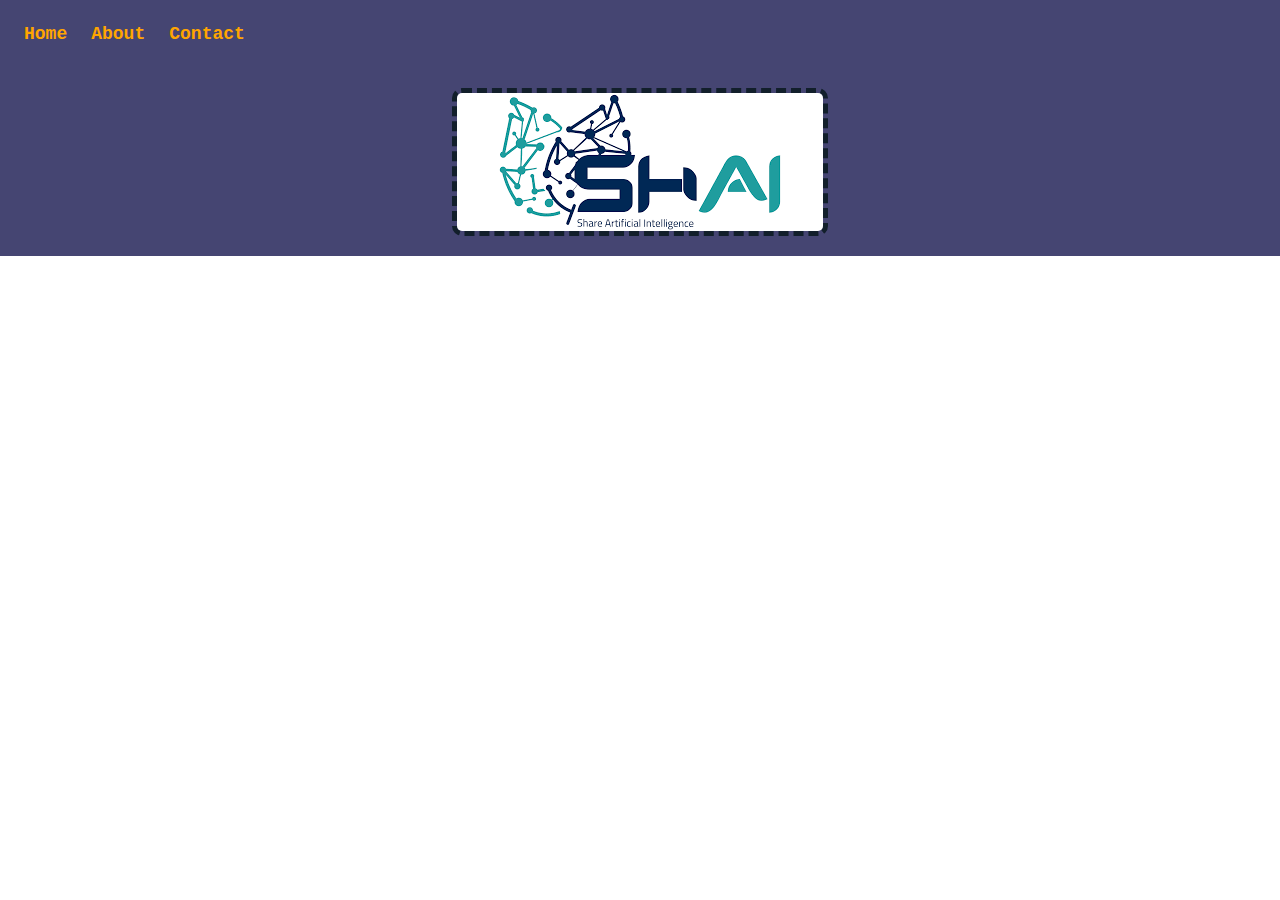
<file: CSS 1 navbar+section/index.html>
<!DOCTYPE html>
<html lang="en">
<head>
    <meta charset="UTF-8">
    <meta name="viewport" content="width=device-width, initial-scale=1.0">
    <title>Code Hub</title>
    <link rel="stylesheet" href="./css/style.css">
</head>
<body>
    
    <nav class="nav-menu">
        <ul class="list">
            <li class="item">Home</li>
            <li class="item">About</li>
            <li class="item">Contact</li>
        </ul>
    </nav>

    <section class="top-section">
        <img src="[data-uri]" alt="shai company" class="main-image">
    </section>

</body>
</html>
</file>
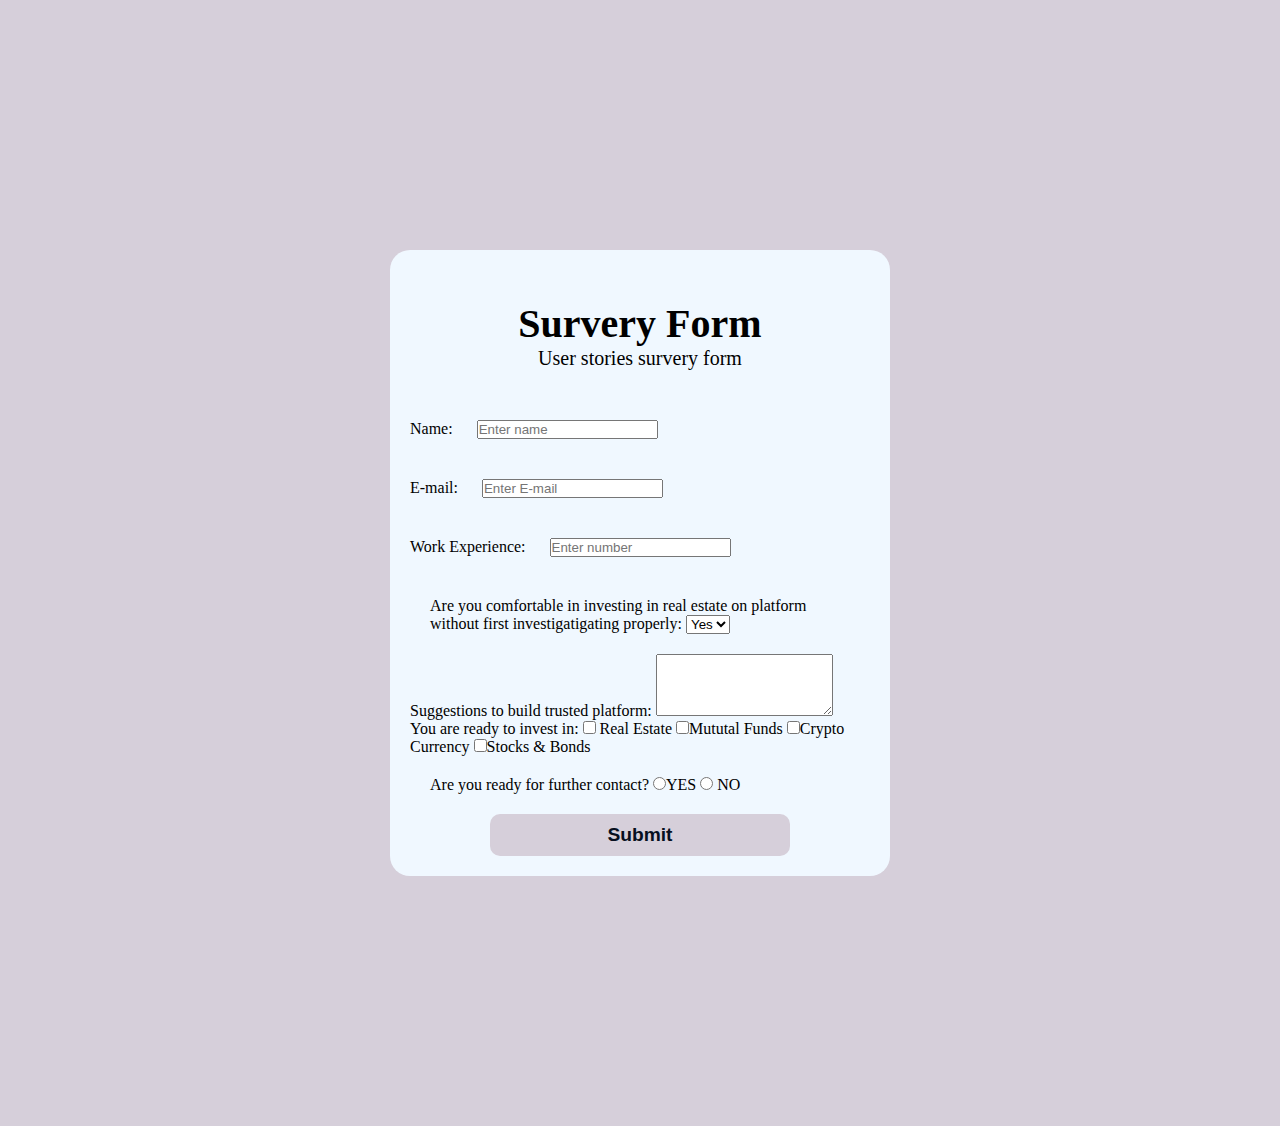
<file: CSS2 Survery Form/index.html>
<!DOCTYPE html>
<html lang="en">
<head>
    <meta charset="UTF-8">
    <meta name="viewport" content="width=device-width, initial-scale=1.0">
    <title>Survery Form</title>
    <link rel="stylesheet" href="./css/style.css">
</head>
<body>
    <section class="form-container" >
        <div class="form-title">
            <h1>Survery Form</h1>
            <span>User stories survery form</span>
        </div>
            <form>
                <div class="d-flex">   
                    <label  for="">Name:  <input type="text" placeholder="Enter name" class="input" /></label>

                    <label for="">E-mail:  <input type="email" placeholder="Enter E-mail" class="input"/></label>

                    <label   for="">Work Experience:  <input type="tel" placeholder="Enter number" class="input" /></label>

                    <label class="input" for="">Are you comfortable in investing in real estate on platform without first investigatigating properly:
                        <select name="" id="">
                            <option value="">Yes</option>
                            <option value="">NO</option>
                        </select>
                    </label>

                    <label  for="">Suggestions to build trusted platform: <textarea rows="4" cols="20"></textarea></label>

                    <label class="label" for="">You are ready to invest in:
                      
                        <input  type="checkbox" /> <label  for="">Real Estate</label>
                        <input  type="checkbox" /><label for="">Mututal Funds</label>          
                        <input  type="checkbox" /><label  for="">Crypto Currency</label>           
                        <input  type="checkbox" /><label  for="">Stocks & Bonds</label>

                    </label>              
              
                    <label class="input" for="">Are you ready for further contact?
                        <input  type="radio" name="contact" value="yes" /><label   for="">YES</label>
                        <input type="radio" name="contact" value="no" /> <label   for="">NO</label>            
                    </label>    
                    
                    <button class="btn" type="submit">Submit</button>
                </div> 
            </form>
        
    </section>
</body>
</html>
</file>
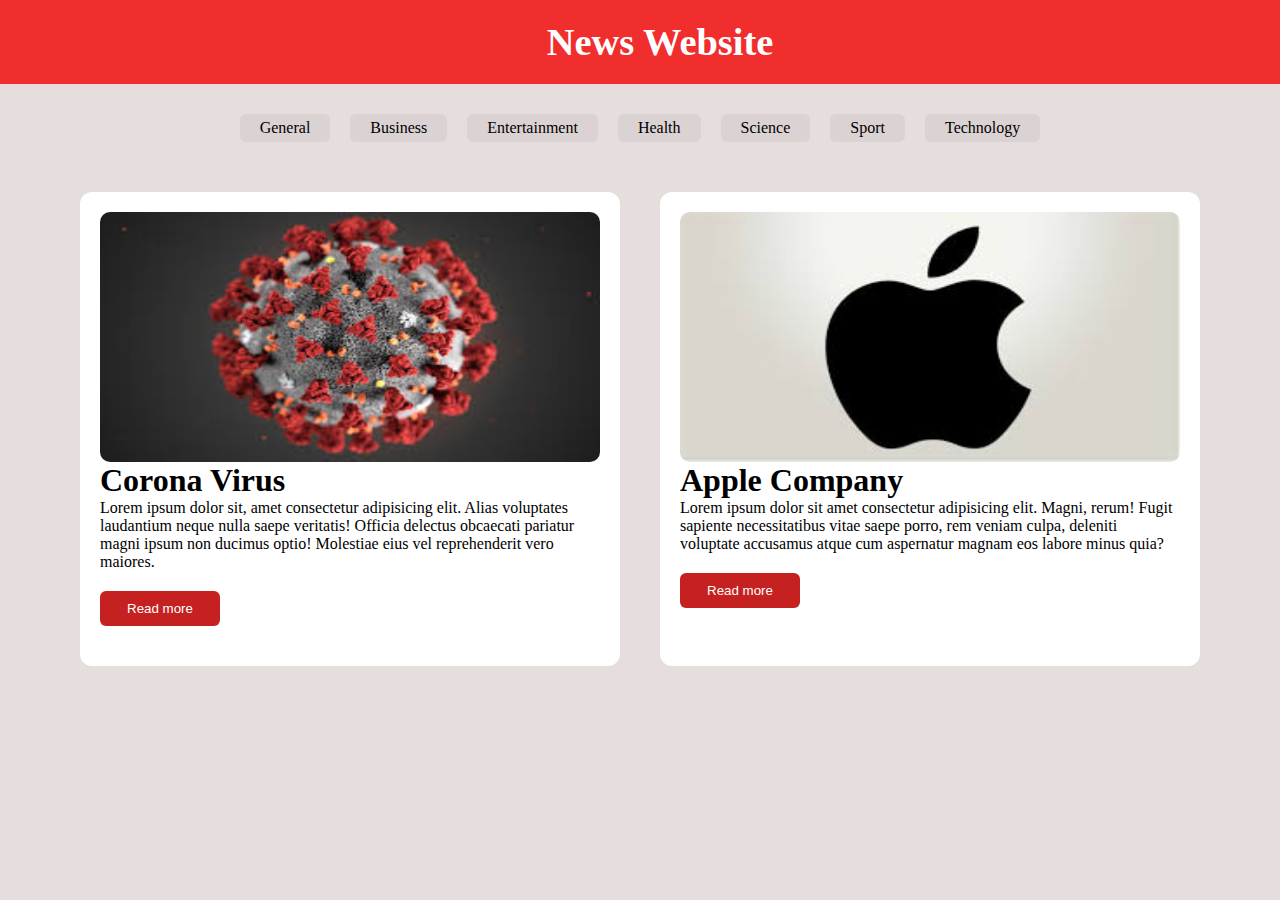
<file: CSS3 Small WebPage using flex/index.html>
<!DOCTYPE html>
<html lang="en">
<head>
    <meta charset="UTF-8">
    <meta name="viewport" content="width=device-width, initial-scale=1.0">
    <title>Document</title>
    <link rel="stylesheet" href="./css/style.css">
</head>
<body>

    <header class="header">
        <h1>News Website</h1>
    </header>

    <section>
        <ul class="list">
            <li class="item" >General</li>
            <li class="item">Business</li>
            <li class="item">Entertainment</li>
            <li class="item">Health</li>
            <li class="item">Science</li>
            <li class="item">Sport</li>
            <li class="item">Technology</li>
        </ul>
    </section>

    <section>
        <div class="d-flex">
            <div class="card">
                <img class="img" src="./img/coronavirus.jpeg" alt="coronavirus">
                <h1>Corona Virus</h1>
                <p>Lorem ipsum dolor sit, amet consectetur adipisicing elit. Alias voluptates laudantium neque nulla saepe veritatis! Officia delectus obcaecati pariatur magni ipsum non ducimus optio! Molestiae eius vel reprehenderit vero maiores.</p>
                <button class="btn">Read more</button>
            </div>
    
            <div class="card">
                <img class="img" src="./img/apple logo.jpeg" alt="apple logo">
                <h1>Apple Company</h1>
                <p>Lorem ipsum dolor sit amet consectetur adipisicing elit. Magni, rerum! Fugit sapiente necessitatibus vitae saepe porro, rem veniam culpa, deleniti voluptate accusamus atque cum aspernatur magnam eos labore minus quia?</p>
                <button class="btn">Read more</button>
            </div>   
        </div>
    </section>
</body>
</html>
</file>
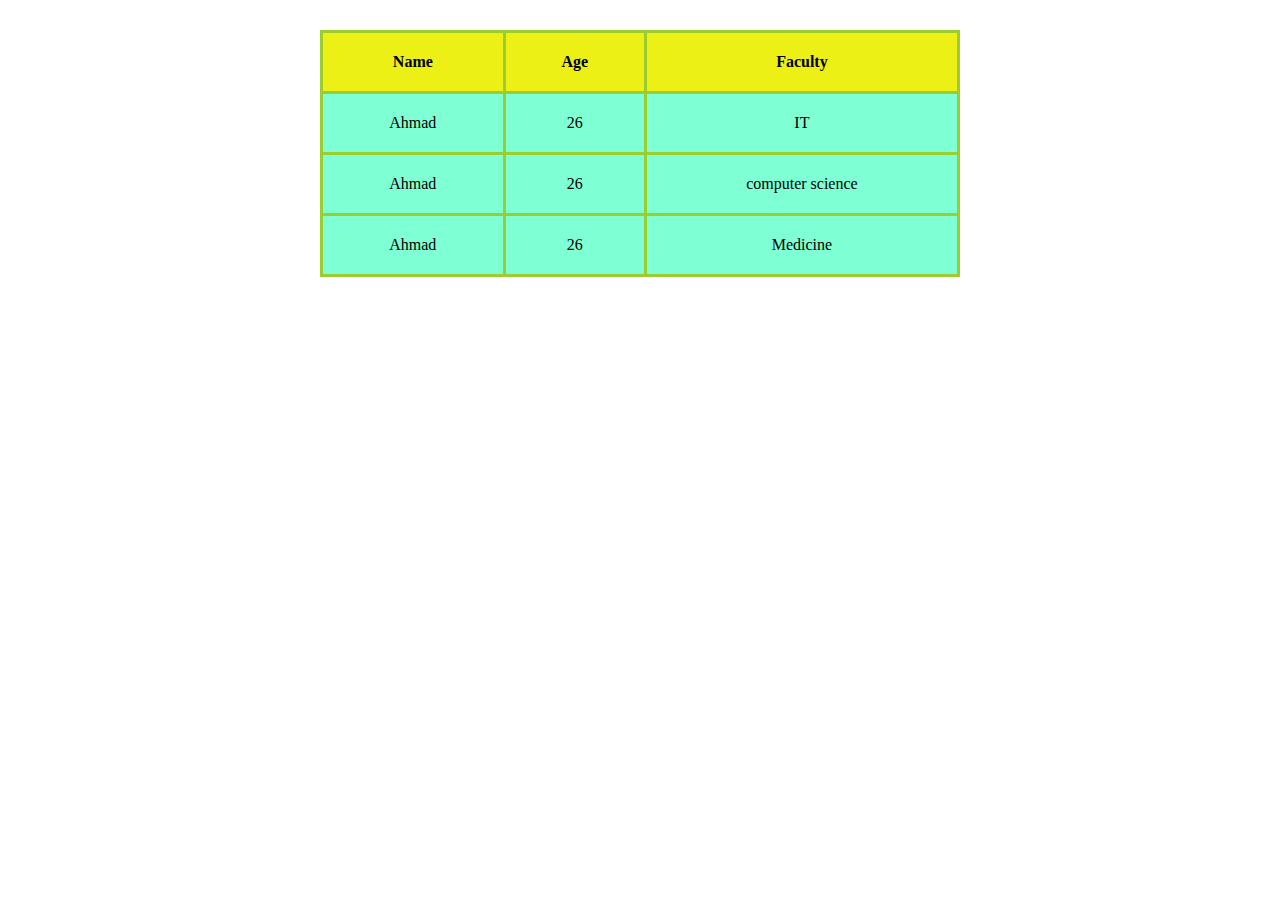
<file: CSS3 Table/index.html>
<!DOCTYPE html>
<html lang="en">
<head>
    <meta charset="UTF-8">
    <meta name="viewport" content="width=device-width, initial-scale=1.0">
    <title>Document</title>
    <link rel="stylesheet" href="./css/style.css">
</head>
<body>
    <table class="table">
        <tr>
           
                <th class="heading" >Name</th>
                <th class="heading">Age</th>
                <th class="heading">Faculty</th>
         
        </tr>

        <tr>
            <td  class="content">Ahmad</td>
            <td  class="content">26</td>
            <td  class="content">IT</td>
        </tr>

        <tr >
            <td class="content">Ahmad</td>
            <td class="content">26</td>
            <td class="content">computer science</td>
        </tr>

        <tr >
            <td class="content">Ahmad</td>
            <td class="content">26</td>
            <td class="content"> Medicine</td>
        </tr>
        
    </table>
    
</body>
</html>
</file>
<file: CSS 1 navbar+section/css/style.css>
*
{
margin: 0;
padding: 0;

}

.list
{
    list-style-type: none;
    color: orange;
    font-size: 18px;
    font-family: 'Courier New', Courier, monospace;
    font-weight: 600;
    display: flex;
    
}

.item
{
    margin: 12px;
}

.nav-menu
{
    background-color: rgb(69, 69, 114);
    padding: 12px;
}

.main-image
{
border-radius: 10px;
margin: auto;
display: block; 
border: 5px dashed rgb(18, 31, 43);

}

.top-section

{
  background-color: rgb(69, 69, 114) ;
  padding: 20px;
 
}
</file>
<file: CSS2 Survery Form/css/style.css>
*
{
margin: 0px;
padding: 0px;
box-sizing: border-box;

}

body
{
 background-color: rgb(214, 207, 218);  
}


.d-flex
{
display: flex;
flex-direction: column;

}

.form-container
{
   background-color: aliceblue;
   padding: 20px; 
   border-radius: 20px;
   width: 500px;
   height: 500ppx;
   margin: 250px auto;

}

.form-title
{
text-align: center;
font-size: 20px;
margin: 30px;
}



.btn
{

    background-color:  rgb(214, 207, 218) ;
    border-radius: 10px;
    border: none ;
    width: 300px;
    padding: 10px;
    font-size: larger;
    font-weight:bold;
    margin: auto;
    color:rgb(7, 15, 32);
}

.input
{
margin: 20px;
}
</file>
<file: CSS3 Small WebPage using flex/css/style.css>
*
{
    padding: 0px;
    margin: 0px;
} 

body
{
  background-color: rgb(230, 221, 221);
}

.header
{
    background-color: rgb(240, 46, 46);
    text-align: center;
    width: 100%;
    margin: 0px ;
    padding: 20px;
    color: white;
    font-size:larger;
}


.list
{
    list-style: none;
    display: flex;
    margin: 20px;
    justify-content:center;
}

.item
{
    display: flex;
    margin:10px ;
    background-color: rgb(128, 128, 128,0.1);
    padding:5px 20px ;
    border-radius: 6px;   
}

.d-flex
{
    display: flex;
    justify-content: center;
}

.card
{
    margin:20px;
    border-radius: 12px;
    background-color: white;
    width: 500px;
    padding:  20px;
}

.btn
{
    color:white;
    background-color: rgb(197, 33, 33);
    width: 120px;
    margin: 20px auto;
    border-radius: 6px;
    border: none;
    padding: 10px;
}

.img
{
    margin: auto;   
    display: flex;
    border-radius: 10px;
    width: 500px;
    height: 250px;
}
</file>
<file: CSS3 Table/css/style.css>
*
{
 margin: 0px;
 padding: 0px;
}

.table,.content,.heading
{
 border: 3px solid yellowgreen;  
 border-collapse: collapse; 
 padding: 20px;

}

.table
{
 margin: 30px auto;
 width: 50%;
 background-color:rgb(236, 240, 21);


}

.content
{
    text-align: center;
    background-color: aquamarine;
   
}
</file>
